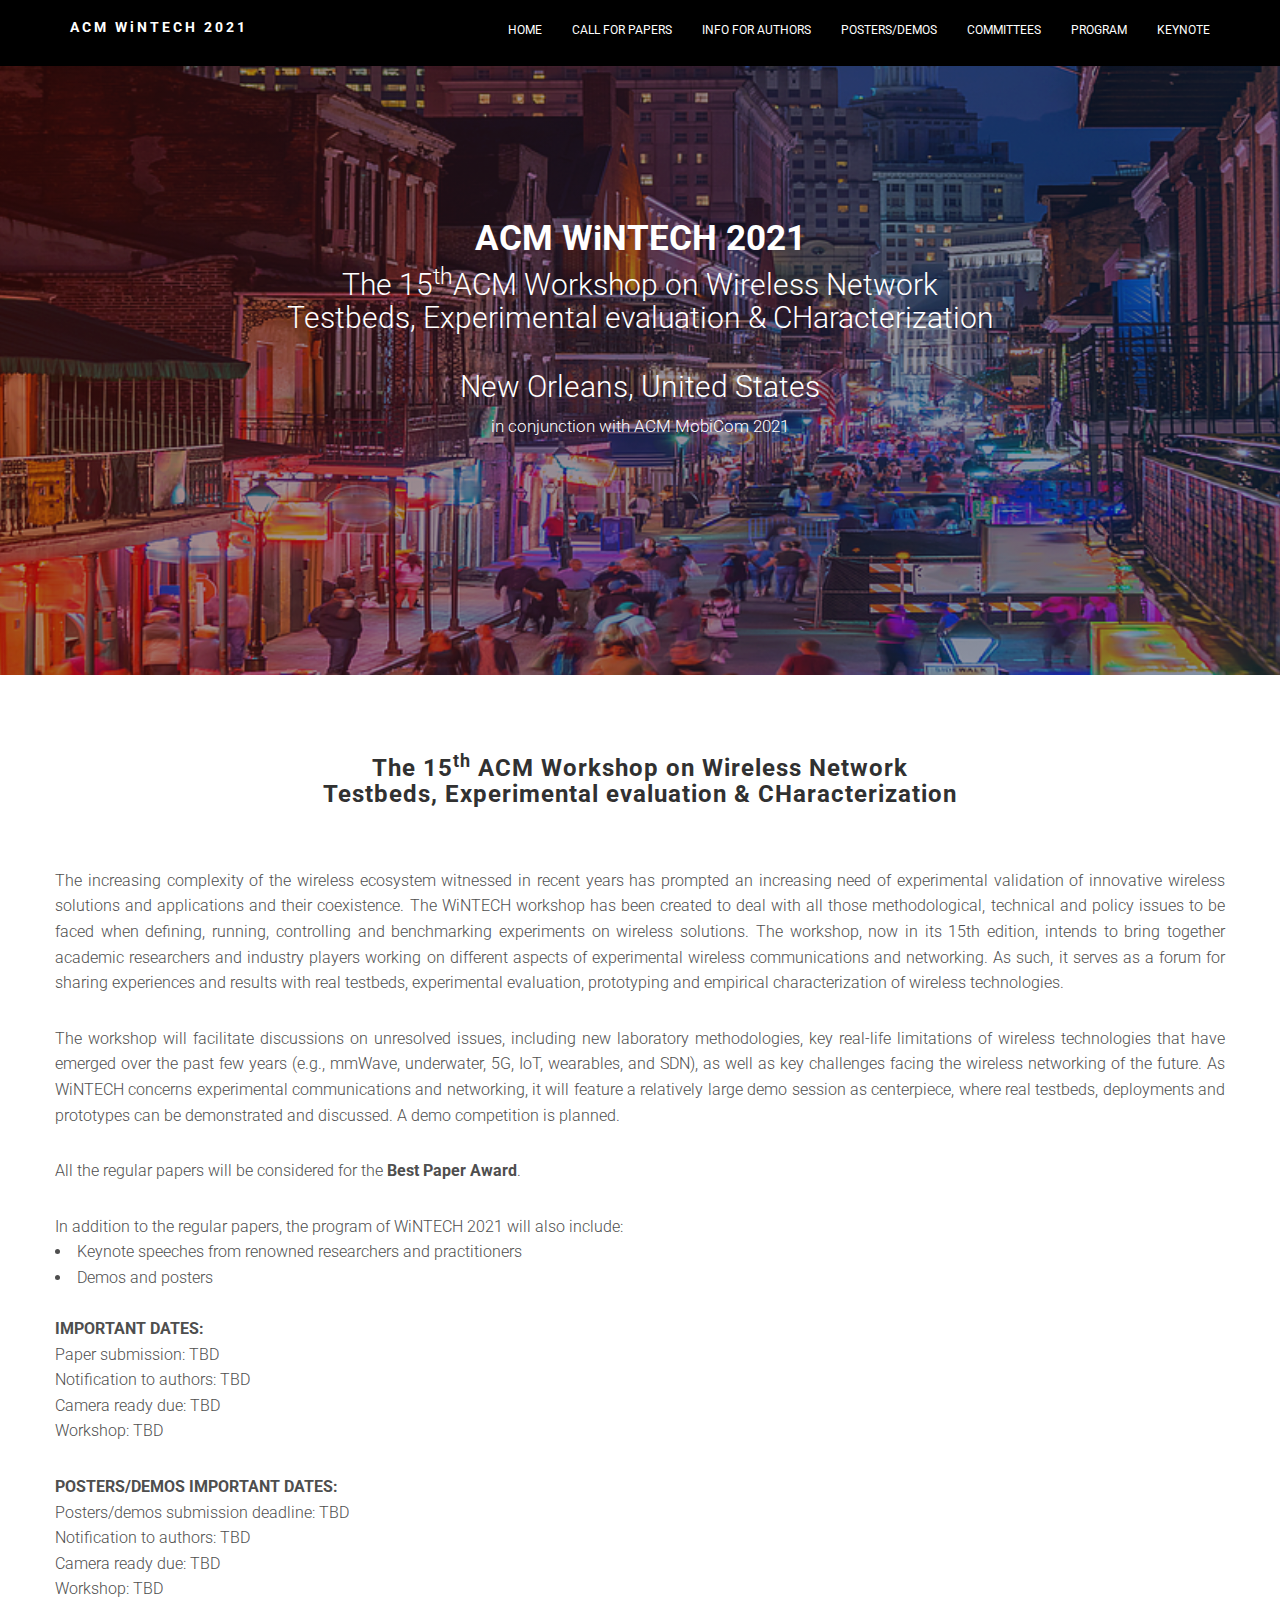
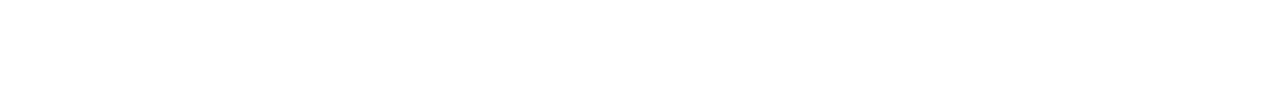
<file: index.html>
<html lang="en">
<head>
    <meta charset="utf-8">
    <meta http-equiv="X-UA-Compatible" content="IE=edge">
    <meta name="viewport" content="width=device-width, initial-scale=1">

    <title>ACM WiNTECH 2021 | ACM MobiCom 2021</title>

    <!-- css -->
    <link rel="stylesheet" href="bootstrap/dist/css/bootstrap.min.css">
    <link rel="stylesheet" href="ionicons/css/ionicons.min.css">
    <link rel="stylesheet" href="css/main.css">
</head>
<body data-spy="scroll" data-target="#site-nav">
    <nav id="site-nav" class="navbar navbar-fixed-top navbar-custom">
        <div class="container">
            <div class="navbar-header">

                <!-- logo -->
                <div class="site-branding">
                    <a class="logo" href="https://ece.northeastern.edu/wintech2021/index.html">ACM WiNTECH 2021</a>
                </div>

                <button type="button" class="navbar-toggle collapsed" data-toggle="collapse" data-target="#navbar-items" aria-expanded="false">
                    <span class="sr-only">Toggle navigation</span>
                    <span class="icon-bar"></span>
                    <span class="icon-bar"></span>
                    <span class="icon-bar"></span>
                </button>

            </div><!-- /.navbar-header -->

            <div class="collapse navbar-collapse" id="navbar-items">
                <ul class="nav navbar-nav navbar-right">

                    <!-- navigation menu -->

                    <!-- About -->
                    <li><a data-scroll onclick="program.style.display='none'; organization.style.display='none'; cfp.style.display='none'; submission.style.display='none'; demo.style.display='none'; about.style.display='block'; keynote.style.display='none';" href="index.html#about">Home</a></li>

                    <!-- Call for Papers -->
                    <li><a data-scroll onclick="about.style.display='none'; program.style.display='none'; organization.style.display='none'; submission.style.display='none'; demo.style.display='none'; cfp.style.display='block'; keynote.style.display='none';" href="index.html#cfp">Call for Papers</a></li>


                    <!-- Submission -->
                    <li><a data-scroll onclick="about.style.display='none'; program.style.display='none'; organization.style.display='none'; cfp.style.display='none'; demo.style.display='none'; submission.style.display='block'; keynote.style.display='none';" href="index.html#submission">Info for Authors</a></li>

                    <!-- Posters/Demo -->
                    <li><a data-scroll onclick="about.style.display='none'; program.style.display='none'; organization.style.display='none'; cfp.style.display='none'; submission.style.display='none'; demo.style.display='block'; keynote.style.display='none';" href="index.html#demo">Posters/Demos</a></li>

                    <!-- Organization -->
                    <li><a data-scroll onclick="about.style.display='none'; program.style.display='none'; cfp.style.display='none'; submission.style.display='none'; demo.style.display='none'; organization.style.display='block'; keynote.style.display='none';" href="index.html#organization">Committees</a></li>

                    <!-- Program -->
                    <li><a data-scroll onclick="about.style.display='none'; organization.style.display='none'; cfp.style.display='none'; submission.style.display='none'; demo.style.display='none'; program.style.display='block'; keynote.style.display='none';" href="index.html#program">Program</a></li>

                    <!-- Keynote -->
                    <li><a data-scroll onclick="about.style.display='none'; program.style.display='none'; organization.style.display='none'; cfp.style.display='none'; submission.style.display='none'; demo.style.display='none'; keynote.style.display='block';" href="index.html#keynote">Keynote</a></li>

                </ul>
            </div>
        </div><!-- /.container -->
    </nav>


    <header id="site-header" class="site-header valign-center" height="100px">
        <div class="intro">

            <h1>ACM WiNTECH 2021</h1>

            <h2>The 15<sup>th</sup>ACM Workshop on Wireless Network<br>Testbeds, Experimental evaluation &amp; CHaracterization</h2>

            <br class="mobile-break">
            <h2>New Orleans, United States</h2>

            <!-- <br class="mobile-break"> -->
            <p><small>in conjunction with <a href="https://www.sigmobile.org/mobicom/2021/" target="_blank"><font color="FFFFFF">ACM MobiCom 2021</font></a></small></p>

            <br class="mobile-break" style="line-height: 5px"/>

            <!-- <p><small>Technically co-sponsored by the <a href="https://advancedwireless.org/" target="_blank"><font color="FFFFFF">PAWR</font></a> Project Office and by the <a href="https://www.advancedwireless.eu/" target="_blank"><font color="FFFFFF">EMPOWER</font></a> program</small></p> -->

            <!-- <div class="testbed_logos_row">
                <div class="testbed_logos_column">
                    <a href="https://advancedwireless.org/" target="_blank"><img src="img/logos/pawr.png" alt="PAWR logo"></a>
                    <a href="https://www.advancedwireless.eu/" target="_blank"><img src="img/logos/empower_logo.png" alt="EMPOWER logo"></a>
                </div>
            </div> -->
        </div>
    </header>

    <section id="about" class="section about" style="display: block;">
        <div class="container">
            <div class="row">
                <h3 style="text-align:center;" class="section-title">The 15<sup>th</sup> ACM Workshop on Wireless Network<br>
                    Testbeds, Experimental evaluation &amp; CHaracterization
                    <!-- <br><br>
                    <font size="4">Technically co-sponsored by the <a href="https://advancedwireless.org/" target="_blank">PAWR</a> Project Office and by the <a href="https://www.advancedwireless.eu/" target="_blank">EMPOWER</a> program</font> -->
                </h3>

                <p align="justify">The increasing complexity of the wireless ecosystem witnessed in recent years has prompted an increasing need of experimental validation of innovative wireless solutions and applications and their coexistence. The WiNTECH workshop has been created to deal with all those methodological, technical and policy issues to be faced when defining, running, controlling and benchmarking experiments on wireless solutions. The workshop, now in its 15th edition, intends to bring together academic researchers and industry players working on different aspects of experimental wireless communications and networking. As such, it serves as a forum for sharing experiences and results with real testbeds, experimental evaluation, prototyping and empirical characterization of wireless technologies.</p>

                <p align="justify">The workshop will facilitate discussions on unresolved issues, including new laboratory methodologies, key real-life limitations of wireless technologies that have emerged over the past few years (e.g., mmWave, underwater, 5G, IoT, wearables, and SDN), as well as key challenges facing the wireless networking of the future. As WiNTECH concerns experimental communications and networking, it will feature a relatively large demo session as centerpiece, where real testbeds, deployments and prototypes can be demonstrated and discussed. A demo competition is planned.</p>

                <p align="justify">All the regular papers will be considered for the <b>Best Paper Award</b>.</p>

                <p id="listing" align="justify">In addition to the regular papers, the program of WiNTECH 2021 will also include:</p>
                <li>Keynote speeches from renowned researchers and practitioners</li>
                <li>Demos and posters</li>
                <br>

                <p><b>IMPORTANT DATES:</b><br/>
                Paper submission: TBD<br/>
                Notification to authors: TBD<br/>
                Camera ready due: TBD<br/>
                Workshop: TBD</p>

                <p><b>POSTERS/DEMOS IMPORTANT DATES:</b><br/>
                Posters/demos submission deadline: TBD<br/>
                Notification to authors: TBD<br/>
                Camera ready due: TBD<br/>
                Workshop: TBD</p>

            </div><!-- /.row -->
        </div><!-- /.container -->
    </section>

    <section id="program" class="section facts" style="display: none;">
        <div class="container">
            TBD
        </div>
    </section>



    <section id="cfp" class="section cfp" style="display: none;">
        <div class="container">
            <div class="row">
                <div class="col-md-12">
                    <h3 class="section-title">CALL FOR PAPERS</h3>
                </div>
            </div>

            <p align="justify">ACM WiNTECH has advanced to its 15th anniversary as one consolidated tradition for bringing together an important number of researchers and industry players working in different aspects of experimental wireless communications and networking. The workshop will continue to serve as a forum for sharing new ideas and experiences gathered across all experimental aspects of wireless networks and systems, such as the methodological and technical issues that have to be faced for defining, running, controlling and benchmarking experiments on wireless solutions. The workshop will also facilitate discussions of key unresolved challenges and emerging problems in the field, such as new laboratory methodologies, key real-life limitations of current and novel wireless technologies that have emerged over the past few years (including mmWave, 5G, IoT, VLC, wearables, underwater and aerial networking, and SDN), as well as key challenges facing the wireless networking of the future.</p>

	       <p align="justify">We are seeking original, previously unpublished papers empirically addressing key issues and challenges in experimental wireless networking.</p>

           Topics of interest include, but are not limited to:<br/>
			<ulx class="list-arrow-right" style="font-weight: 100;">
                <li>Design and evaluation of wireless testbeds and prototyping platforms for</li>
                <ol>
                    mmWave communications and networking<br/>
                    Emerging PHY implemented on Software Defined Radio (SDR)<br/>
                    IoT and wearable computing<br/>
                    Visible Light Communications (VLC)<br/>
                    UAV, multi-robot and vehicular networks<br/>
                    Underwater/underground networks<br/>
                    Software Defined Networking (SDN) for wireless cellular networks (LTE, 5G)<br/>
                    Underwater/underground networks<br/>
                    Innovative protocols on sensor nodes<br/>
                    Innovative protocols on WiFi nodes<br/>
                    Other wireless networks, mobile computing, cyber-physical systems<br/>
                </ol>
                <li>Experiences/lessons from testbed deployments (especially, PAWR/ICT-17-like)</li>
				<li>Techniques for improving reproducibility of real-world testing of wireless systems</li>
				<li>Testbed control and management issues</li>
				<li>Machine learning applied to wireless systems</li>
				<li>Evaluation of large-scale and heterogeneous wireless networks</li>
				<li>Experimental evaluation of performance/energy consumption of applications and protocols, including the impact of cross-layer interactions</li>
				<li>Measurement and evaluation on large-scale smartphone-based deployments</li>
				<li>Real-world evaluation of cellular networks</li>
                <li>Real-world white-space networks, interference and spectrum usage measurements</li>
                <li>Spectrum Sharing and Coexistence in unlicensed bands, including LTE/WiFi coexistence</li>
                <li>Measurement and characterization (modeling) of real-world aspects of wireless networks such as usage patterns, traffic, mobility and channel characteristics</li>
                <li>Security and privacy mechanisms for mobile and wireless networks</li>
                <li>Sharing experiences and results with real testbeds, experimental evaluation, prototyping and empirical characterization of wireless technologies</li>
            </ulx>

            <br/>
            <p>Papers should contain original material and not be previously published or currently submitted for consideration elsewhere. All submissions will be judged by their technical merit and relevance to the workshop, based on reviews by the Technical Program Committee.</p>

            <p>Manuscripts must be submitted by using the HOTCRP conference management system. Prospective authors are encouraged to submit a single PDF file with all fonts embedded, using the ACM conference proceedings format (use the same PDF formatting guidelines as the main conference). Paper length is limited to eight (8) pages (in two-column, 10-point format), all-inclusive (references, figures, etc.). Papers must include author names and affiliations for single-blind peer reviewing by the program committee. Authors of accepted papers are expected to present their papers at the workshop. Accepted papers will be published in the ACM WiNTECH proceedings and will be archived in the ACM Library. All papers will be considered for the Best Paper Award.</p>

            <p><b>IMPORTANT DATES:</b><br/>
            Paper submission: TBD<br/>
            Notification to authors: TBD<br/>
            Camera ready due: TBD<br/>
            Workshop: TBD</p>

            <!-- <p>If you have any other questions regarding ACM WiNTECH 2020, please contact us at <a href="mailto:chair.wintech2020@gmail.com"><u>chair.wintech2020@gmail.com</u></a>.</b> -->
        </div>
    </section>

    <section id="organization" class="section faq" style="display: none;">
        <div class="container">

            <!-- <h3>Workshop Co-chairs</h3>
            Arturo Azcorra, University Carlos III of Madrid and IMDEA Networks<br/>
            Stefano Basagni, Northeastern University<br/>
            Abhimanyu Gosain, Northeastern University<br/>
            Tommaso Melodia, Northeastern University<br/>

            <h3>Demo and Poster Co-chairs</h3>
            Antonio de la Oliva Delgado, University Carlos III of Madrid<br/>
            Rahman Doost-Mohammady, Rice University<br/>

            <h3>Publicity Chair</h3>
            Francesco Restuccia, Northeastern University<br/>

            <h3>Web Chair</h3>
            Leonardo Bonati, Northeastern University<br/>

            <h3>Technical Program Committee</h3>
            Leonardo Bonati, Northeastern University<br/>
            Eugene Chai, NEC Labs America<br/>
            Antonio de la Oliva Delgado, University Carlos III of Madrid<br/>
            Serge Fdida, Sorbonne University and CNRS<br/>
            Marco Fiore, IMDEA Networks and CNR<br/>
            Domenico Giustiniano, IMDEA Networks<br/>
            Ismail Guvenc, North Carolina State University<br/>
            Edward Knightly, Rice University<br/>
            Thanasis Korakis, New York University<br/>
            Dimitrios Koutsonikolas, University at Buffalo, SUNY<br/>
            Chi-Yu Li, National Chiao Tung University<br/>
            David Malone, Hamilton Institute<br/>
            Vuk Marojevic, Mississippi State University<br/>
            Alain Mourad, InterDigital<br/>
            Parth Pathak, George Mason University<br/>
            Paul Patras, University of Edinburgh<br/>
            Aloizio Pereira da Silva, US Ignite<br/>
            Ari Pouttu, University of Oulu<br/>
            Bozidar Radunovic, Microsoft Research<br/>
            Francesco Restuccia, Northeastern University<br/>
            Ashutosh Sabharwal, Rice University<br/>
            Ivan Seskar, WINLAB, Rutgers University<br/>
            Sanjib Sur, University of South Carolina<br/>
            Christina Vlachou, Hewlett Packard Labs<br/>
            Joerg Widmer, IMDEA Networks<br/>

            <h3>Steering Committee</h3>
            Giuseppe Bianchi, University of Roma Tor Vergata<br/>
            Dimitrios Koutsonikolas, University at Buffalo, SUNY<br/>
            Sung-Ju Lee, KAIST<br/>
            Paul Patras, University of Edinburgh<br/>
            Chunyi Peng, Purdue University<br/>
            Ilenia Tinnirello, University of Palermo<br/> -->

        </div>
    </section>

    <section id="submission" class="section registration" style="display: none;">
        <div class="container">
            <div class="row">
                <div class="col-md-12">
                    <h3 class="section-title">SUBMISSION INFORMATION</h3>
                </div>
            </div>

            TBD

            <!-- <p align="justify">Papers should contain original material, namely, material that has not been previously published or currently submitted for consideration elsewhere.
            Manuscripts must be submitted by using the HotCRP conference <a href="https://wintech21.hotcrp.com/" target="_blank"><b>management system</b></a>.
            Prospective authors are encouraged to submit a single PDF file with all fonts embedded, using the ACM conference proceedings format.
            (Use the same PDF <a href="https://www.sigmobile.org/mobicom/2021/cfp.html" target="_blank"><b>formatting guidelines</b></a> as the main conference.)
            Paper length is limited to eight (8) pages (two-column, 10-point format) including references, figures, etc.
            Papers must include the author names and affiliations for single-blind peer reviewing by the program committee.
            Authors of accepted papers are expected to present their papers at the workshop.
            Accepted papers will be published in the ACM WiNTECH proceedings and will be archived in the ACM Digital Library.
            All papers will be considered for the <b>Best Paper Award</b>.
	        </br>

            <br>
            Visit the <a href="https://wintech21.hotcrp.com/" target="_blank"><b>paper submission site</b></a> to submit your manuscript.
            </p> -->
        </div>
    </section>

    <section id="demo" class="section demo" style="display: none;">
        <div class="container">
            <div class="row">
                <div class="col-md-12">
                    <h3 class="section-title">CALL FOR POSTERS AND DEMOS</h3>
                </div>
            </div>

            TBD

            <!-- <p align="justify">WiNTECH continues its established tradition of hosting a demos and posters session. We welcome proposals for demonstrations of novel work in wireless network testbeds, measurement platforms and results, and innovative prototypes. The areas of interest overlap those listed in the workshop Call for Papers. The innovations showcased can be at any layer of the protocol stack, from physical to application. However, we particularly encourage demonstrations and posters that span over multiple layers. Wireless networking must be the key topic. Posters may describe work in progress, while the session will offer an excellent opportunity to receive feedback and discuss early research. We emphasize that the demos and posters session is not a forum to display commercial products.</p>

            <p align="justify"><i>As the workshop this year will happen virtually (online only) authors of accepted demos and posters will be requested to submit a video of their work that will be posted to the public on the workshop website.</i></p>

            <p align="justify">Each submission must be a single PDF file no longer than two (2) pages in length (including figures, tables, and references), using two-column format, 10-point size or greater and in PDF format following the same <a href="https://www.sigmobile.org/mobicom/2021/cfp.html" target="_blank"><b>formatting guidelines</b></a> as the main conference. Submissions must include the author name and affiliation. All poster titles should begin with the keyword "Poster:" and all demo titles should start with "Demo:". Papers must include the authors’ name and affiliation. <b>All submissions should be sent to</b> <a href="mailto:posters-wintech20@googlegroups.com" target="_blank"><u>posters-wintech20@googlegroups.com</u></a>.</p>

            <p><b>IMPORTANT DATES:</b><br/>
            Submission deadline: TBD<br/>
            Notification to authors: TBD<br/>
            Camera ready due: TBD<br/>
            Workshop: TBD</p>

            <p></p> -->
        </div>
    </section>

    <!-- script -->
    <script type="text/javascript">
        function hidealldivs (){
            about.style.display = 'none';
            cfp.style.display='none';
            faq.style.display='none';
            registration.style.display='none';
            // schedule.style.display='none';
            demo.style.display='none';
            keynote.style.display='none';
            // awards.style.display='none';
        }
    </script>

    <script src="jquery/dist/jquery.min.js"></script>
    <script src="bootstrap/dist/js/bootstrap.min.js"></script>
    <script src="smooth-scroll/dist/js/smooth-scroll.min.js"></script>
</body>
</html>
</file>
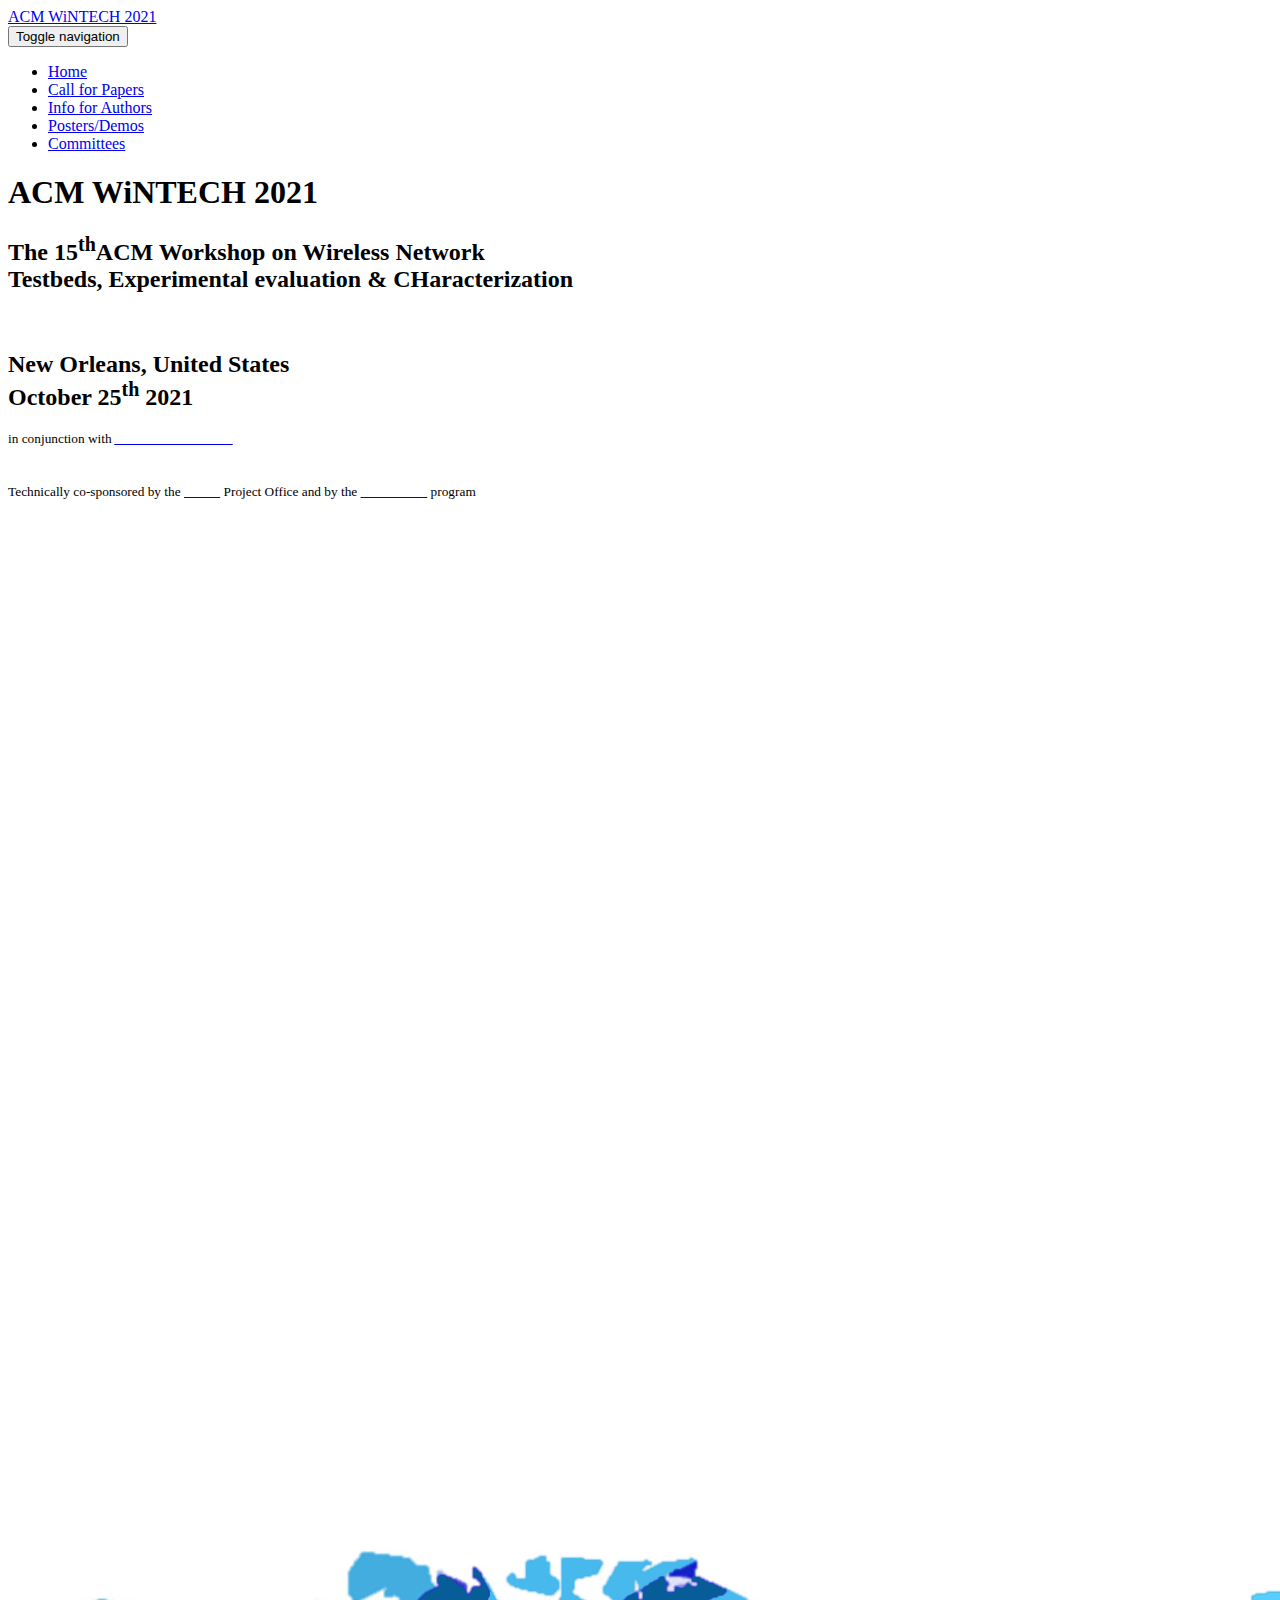
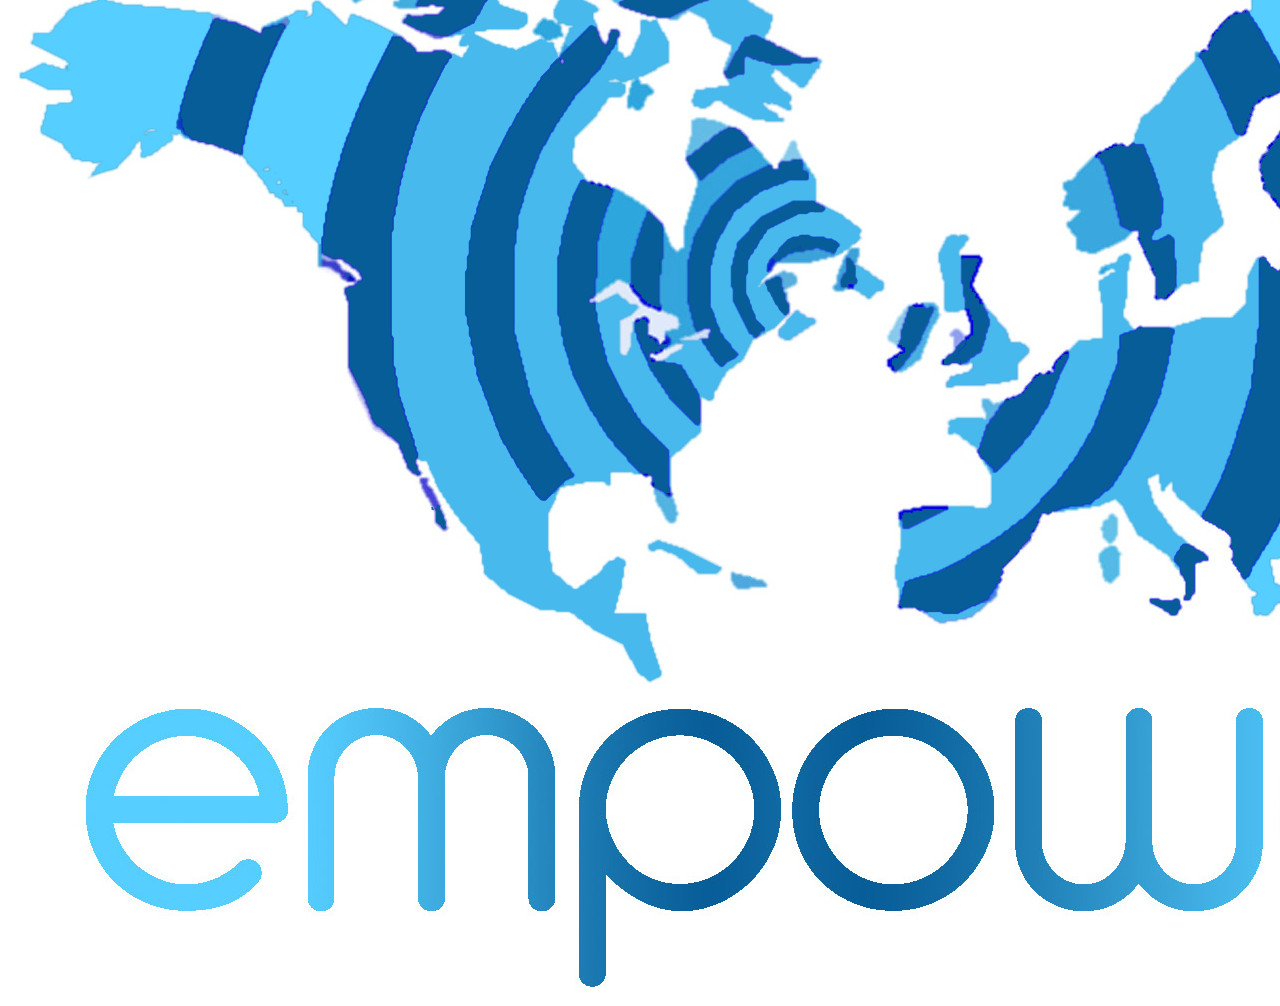
<file: header.html>
<html lang="en">
<body data-spy="scroll" data-target="#site-nav">
    <nav id="site-nav" class="navbar navbar-fixed-top navbar-custom">
        <div class="container">
            <div class="navbar-header">

                <!-- logo -->
                <div class="site-branding">
                    <a class="logo" href="index.html">ACM WiNTECH 2021</a>
                </div>

                <button type="button" class="navbar-toggle collapsed" data-toggle="collapse" data-target="#navbar-items" aria-expanded="false">
                    <span class="sr-only">Toggle navigation</span>
                    <span class="icon-bar"></span>
                    <span class="icon-bar"></span>
                    <span class="icon-bar"></span>
                </button>

            </div><!-- /.navbar-header -->

            <div class="collapse navbar-collapse" id="navbar-items">
                <ul class="nav navbar-nav navbar-right">
                    <!-- navigation menu -->
                    <li><a href="index.html#about">Home</a></li>
                    <li><a href="cfp.html#cfp">Call for Papers</a></li>
                    <li><a href="submission.html#submission">Info for Authors</a></li>
                    <li><a href="demo.html#demo">Posters/Demos</a></li>
                    <li><a href="committee.html#organization">Committees</a></li>
                </ul>
            </div>
        </div><!-- /.container -->
    </nav>
    
    <header id="site-header" class="site-header valign-center" height="100px">
        <div class="intro">

            <h1>ACM WiNTECH 2021</h1>

            <h2>The 15<sup>th</sup>ACM Workshop on Wireless Network<br>Testbeds, Experimental evaluation &amp; CHaracterization</h2>

            <br class="mobile-break">
            <h2>New Orleans, United States<br>October 25<sup>th</sup> 2021</h2>

            <!-- <br class="mobile-break"> -->
            <p><small>in conjunction with <a href="https://www.sigmobile.org/mobicom/2021/" target="_blank"><font color="FFFFFF">ACM MobiCom 2021</font></a></small></p>

            <br class="mobile-break" style="line-height: 5px"/>

            <p><small>Technically co-sponsored by the <a href="https://advancedwireless.org/" target="_blank"><font color="FFFFFF">PAWR</font></a> Project Office and by the <a href="https://www.advancedwireless.eu/" target="_blank"><font color="FFFFFF">EMPOWER</font></a> program</small></p>

            <div class="testbed_logos_row">
                <div class="testbed_logos_column">
                    <a href="https://advancedwireless.org/" target="_blank"><img src="img/logos/pawr_white.png" alt="PAWR logo"></a>
                    <a href="https://www.advancedwireless.eu/" target="_blank"><img src="img/logos/empower_logo.png" alt="EMPOWER logo"></a>
                </div>
            </div>
        </div>
    </header>
</body>
</html>
</file>
<file: css/main.css>
/*
 * 1. Google Font
 */
@import url("https://fonts.googleapis.com/css?family=Roboto:300,400,700");
/*
 * 2.0 Global Style
 */
html {
  font-family: 'Roboto', sans-serif;
  font-size: 16px;
}

body {
  color: #4e4e4e;
  font-family: 'Roboto', sans-serif;
  font-size: 16px;
  font-weight: 300;
  line-height: 1.6;
  position: relative;
  -webkit-font-smoothing: antialiased;
}

a {
  color: dimgray;
}
a:focus {
  outline: none;
}

h1,
h2,
h3,
h4,
h5,
h6 {
  font-weight: 700;
}

p {
  margin: 0 0 30px;
}

#listing {
    margin-bottom: 0px;
}

ul li {
  font-weight: 700;
  margin-bottom: 10px;
}

ulx li {
  font-weight: 100;
  margin-bottom: 10px;
}

.custom-list-icon, .list-arrow-right {
  list-style-type: none;
  padding: 0;
}
.custom-list-icon li, .list-arrow-right li {
  position: relative;
  padding-left: 20px;
}
.custom-list-icon li::before, .list-arrow-right li::before {
  position: absolute;
  left: 0;
  color: #4e4e4e;
  font-family: "Ionicons";
}

.social-block {
  list-style-type: none;
  padding: 0;
}
.social-block li {
  display: inline-block;
}
.social-block li a {
  display: inline-block;
  height: 32px;
  width: 32px;
  color: #4e4e4e;
}
.social-block li a i {
  font-size: 1.5em;
}
.social-block li a:hover, .social-block li a:focus {
  color: #000;
}

.btn.active.focus,
.btn.active:focus,
.btn.focus,
.btn:active.focus,
.btn:active:focus,
.btn:focus {
  outline: none;
}

.btn {
  border: 0;
  border-radius: 0;
  padding: 6px 28px;
  text-transform: uppercase;
  -webkit-transform: translateZ(0);
          transform: translateZ(0);
  -webkit-backface-visibility: hidden;
          backface-visibility: hidden;
  -moz-osx-font-smoothing: grayscale;
  -webkit-transition-duration: 0.3s;
          transition-duration: 0.3s;
  -webkit-transition-property: -webkit-transform;
          transition-property: transform;
}
.btn:hover {
  -webkit-transform: scale(0.9);
      -ms-transform: scale(0.9);
          transform: scale(0.9);
}

.form-control {
  border-radius: 0;
  box-shadow: none;
  height: 48px;
  padding: 10px 12px;
  font-size: 16px;
  line-height: 1.6;
}
.form-control:focus {
  box-shadow: none;
  border-color: #ccc;
  background-color: #f8f8f8;
}

.valign-center {
  display: -webkit-box;
  display: -webkit-flex;
  display: -ms-flexbox;
  display: flex;
  -webkit-box-align: center;
  -webkit-align-items: center;
      -ms-flex-align: center;
          align-items: center;
}

.section {
  padding: 70px 0;
}

.section-title {
  color: #313131;
  letter-spacing: 1px;
  margin: 0 0 20px;
  /*text-transform: uppercase;*/
  text-align: center;
}

/*
 * 3.0 Helper Class
 */
/*
 * 3.1 Helper Class: font-weight
 */
.font-300 {
  font-weight: 300;
}

.font-400 {
  font-weight: 400;
}

.font-700 {
  font-weight: 700;
}

/*
 * 3.2 Helper Class: margin
 */
.mt0 {
  margin-top: 0;
}

.mb0 {
  margin-bottom: 0;
}

.mt20 {
  margin-top: 20px;
}

/*
 * 3.3 Helper Class: list
 */
.list-arrow-right li::before {
  content: "\f3d3";
}

/*
 * 3.4 Helper Class: button
 */
.btn-white {
  color: #000;
  background-color: #fff;
}
.btn-white:hover, .btn-white:focus {
  color: #000;
  background-color: #fff;
}

.btn-black {
  color: #fff;
  background-color: #000;
}
.btn-black:hover, .btn-black:focus {
  color: #fff;
  background-color: #000;
}

/*
 * 3.5 Helper Class: background
 */
.bg-image, .bg-image-1, .bg-image-2 {
  position: relative;
}
.bg-image::before, .bg-image-1::before, .bg-image-2::before {
  content: "";
  position: absolute;
  top: 0;
  right: 0;
  bottom: 0;
  left: 0;
}

.testbed_logos_row {
  display: flex;
  flex-wrap: wrap;
}

.testbed_logos_column {
  flex: 25%;
}

.testbed_logos_column img {
  max-height: 100px;
  width: auto;
  vertical-align: middle;
  margin: 8px 15px 0px 15px;
}

/* Responsive layout - makes the two columns stack on top of each other instead of next to each other */
@media screen and (max-width: 768px) {
  .testbed_logos_column {
    flex: 100%;
    max-width: 100%;
  }

  .testbed_logos_column img {
    margin-top: 0px;
    max-height: 65px;
  }

  .mobile-break {
    display: none;
  }
}

.bg-image-1 {
  background: url("../img/background/bg2.png") no-repeat center center/cover;
}
.bg-image-1::before {
  background-color: rgba(0, 0, 0, 0.7);
}

.bg-image-2 {
  background: url("../img/background/bg2.png") no-repeat center bottom/cover;
}
.bg-image-2::before {
  background-color: rgba(0, 0, 0, 0.7);
}

@media (min-width: 768px) {
  .section {
    padding: 80px 0;
  }

  .section-title {
    color: #313131;
    letter-spacing: 1px;
    margin: 0 0 60px;
    /*text-transform: uppercase;*/
    text-align: left;
  }
}
/*
 * 4.0 Navigation
 */
.navbar-custom {
  border: 0;
  margin: 0;
  padding-top: 10px;
  padding-bottom: 10px;
  background-color: #000;
  -webkit-transition: all 0.2s linear 0s;
          transition: all 0.2s linear 0s;
}
.navbar-custom .navbar-nav li {
  margin: 0;
}
.navbar-custom .navbar-nav > li > a {
  color: #fff;
  text-transform: uppercase;
  font-size: 12px;
  font-weight: 400;
  border-bottom: 1px solid transparent;
}
.navbar-custom .navbar-nav > li > a:focus, .navbar-custom .navbar-nav > li > a:hover {
  background-color: transparent;
  border-color: rgba(255, 255, 255, 0.5);
}
.navbar-custom .navbar-nav > .active > a {
  border-color: rgba(255, 255, 255, 0.5);
}

.navbar-toggle {
  border: 0;
  border-radius: 0;
  margin-top: 2px;
}
.navbar-toggle .icon-bar {
  background-color: #fff;
}

.navbar-solid {
  background-color: #000 !important;
  padding: 0 !important;
  -webkit-transition: all 0.2s linear 0s;
          transition: all 0.2s linear 0s;
}

.site-branding {
  float: left;
  margin-top: 0;
  margin-left: 10px;
  padding-top: 5px;
  padding-bottom: 5px;
}
.site-branding .logo {
  color: #fff;
  font-size: 14px;
  font-weight: 700;
  margin-right: 5px;
  letter-spacing: 3px;
  /*text-transform: uppercase;*/
}
.site-branding .logo:focus, .site-branding .logo:hover {
  text-decoration: none;
}

/*
 * 5.0 Site Header
 */
.site-header {
  width: 100%;
  height:75%;
  min-height: 10vh;
  position: relative;
  text-align: center;
  background-image: linear-gradient(to right, #b92b274D, #1565C04D), url("../img/background/bg2.png");
  background-size: auto auto,cover;
  background-repeat:no-repeat,no-repeat;
  background-position: right bottom, center;
  box-shadow: inset 0px 0px 0px 1000px rgba(0,0,0,.15);
}

.site-header::before {
  content: "";
  position: absolute;
  top: 0;
  right: 0;
  bottom: 0;
  left: 0;
  background-color: rgba(0, 0, 0, 0.15);
}

/.intro {
    margin-top: 150px;
}

.site-header .intro {
  color: #fff;
  position: relative;
  text-align: center;
  /*text-transform: uppercase;*/
  width: 100%;
  z-index: 1;
  padding: 0 15px;
}
.site-header .intro h2 {
  margin-top: 0px;
  font-size: 30px;
  font-weight: 300;
}
.site-header .intro h1 {
  margin-top: 0px;
  font-size: 35px;
}
.site-header .intro p {
  font-size: 20px;
  margin-bottom: 10px;
  font-weight: 300;
}

@media (min-width: 268px) {
  .navbar-custom {
   /* background-color: transparent;*/
    padding-top: 5px;
  }

  .site-branding {
    margin-top: 6px;
    margin-left: 0;
  }
}

@media only screen and (max-width: 768px) {
  .intro {
    margin-top: 60px;
  }

  .site-header .intro h1 {
    font-size: 25px;
  }

  .site-header .intro h2 {
    font-size: 20px;
  }
/*
 * 6.0 Section
 */
/*
 * 6.1 Section: About
 */

.about .section-title {
  margin: 0 0 25px;
}
.about figure {
  margin-bottom: 25px;
}

/*
 * 6.2 Section: Facts
 */
.facts i {
  color: #fff;
  font-size: 3em;
}
.facts h4 {
  color: #fff;
  text-align: center;
  font-weight: 400;
}

/*
 * 6.3 Section: Speaker
 */
.speaker {
  text-align: center;
  color: #313131;
  text-transform: uppercase;
  margin: 25px 0;
}
.speaker h4 {
  margin-top: 15px;
  margin-bottom: 5px;
}
.speaker p {
  margin-bottom: 5px;
}
.speaker img:hover {
  opacity: .7;
}

/*
 * 6.4 Section: Registration & Pricing
 */
/*
 * 6.5 Section: Contribution
 */
.contribution {
  text-align: center;
  color: #fff;
}

/*
 * 6.6 Section: Schedule
 */
.schedule-box {
  position: relative;
  background-color: #000;
  color: #fff;
  text-align: center;
  padding: 50px 0;
  margin: 25px 0 0;
}
.schedule-box::before {
  content: '';
  position: absolute;
  top: 5px;
  right: 5px;
  bottom: 5px;
  left: 5px;
  border: 1px solid #fff;
}

/*
 * 6.7 Section: Schedule
 */
.partner {
  background-color: #f8f8f8;
}
.partner .partner-box {
  display: block;
  opacity: 0.3;
  height: 150px;
  width: 150px;
  margin: 25px auto;
  -webkit-transition: 0.5s all linear;
          transition: 0.5s all linear;
}
.partner .partner-box:hover {
  opacity: 1;
}
.partner .partner-box-1 {
  background: url("https://nss.cs.nctu.edu.tw/img/partner/partner-1.png") no-repeat center center/contain;
}
.partner .partner-box-2 {
  background: url("https://nss.cs.nctu.edu.tw/img/partner/partner-2.png") no-repeat center center/contain;
}
.partner .partner-box-3 {
  background: url("https://nss.cs.nctu.edu.tw/img/partner/partner-3.png") no-repeat center center/contain;
}
.partner .partner-box-4 {
  background: url("https://nss.cs.nctu.edu.tw/img/partner/partner-4.png") no-repeat center center/contain;
}
.partner .partner-box-5 {
  background: url("https://nss.cs.nctu.edu.tw/img/partner/partner-5.png") no-repeat center center/contain;
}
.partner .partner-box-6 {
  background: url("https://nss.cs.nctu.edu.tw/img/partner/partner-6.png") no-repeat center center/contain;
}
.partner .partner-box-7 {
  background: url("https://nss.cs.nctu.edu.tw/img/partner/partner-7.png") no-repeat center center/contain;
}
.partner .partner-box-8 {
  background: url("https://nss.cs.nctu.edu.tw/img/partner/partner-8.png") no-repeat center center/contain;
}

/*
 * 6.8 Section: FAQ
 */
.faq .panel-heading {
  cursor: pointer;
}
.faq .faq-toggle.collapsed::before {
  font-family: "Ionicons";
  content: "\f218";
  -webkit-transition: 0.5s linear ease-out;
          transition: 0.5s linear ease-out;
  position: absolute;
  left: 15px;
}
.faq .faq-toggle::before {
  position: absolute;
  left: 15px;
  font-family: "Ionicons";
  content: "\f209";
}
.faq .panel-group .panel + .panel {
  margin-top: 15px;
}
.faq .panel-default > .panel-heading {
  color: #FFF;
  background-color: #000000;
  border-color: #000;
  border-radius: 0;
  padding: 0;
}
.faq .panel-default > .panel-heading a {
  position: relative;
  display: block;
  text-decoration: none;
  padding: 15px 15px 15px 35px;
}

/*
 * 6.9 Section: photos
 */
.grid {
  list-style-type: none;
  padding: 0;
  margin: 0;
}
.grid::after {
  content: '';
  display: block;
  clear: both;
}

.grid-item {
  float: left;
  overflow: hidden;
  padding: 3px;
  margin: 0;
  width: 100%;
}

@media (min-width: 768px) {
  .grid-item-sm-6 {
    width: 50%;
  }

  .grid-item-sm-3 {
    width: 25%;
  }

  .section-title {
    margin: 0 0 30px;
  }

  figure {
    margin-bottom: 0;
  }
}
@media (min-width: 992px) {
  .schedule-box {
    margin: 0;
  }

  .grid-item-md-6 {
    width: 50%;
  }

  .grid-item-md-3 {
    width: 25%;
  }
}
/*
 * 7.0 Site-footer
 */
.site-footer {
  background-color: #000;
  color: #fff;
  text-align: center;
  padding: 30px 0;
}
.site-footer .site-info {
  font-weight: 400;
  margin-bottom: 10px;
}
.site-footer .site-info a {
  color: #fff;
}
.site-footer .social-block li a {
  color: #fff;
}
.site-footer .social-block li a:hover, .site-footer .social-block li a:focus {
  opacity: 0.8;
}
</file>
